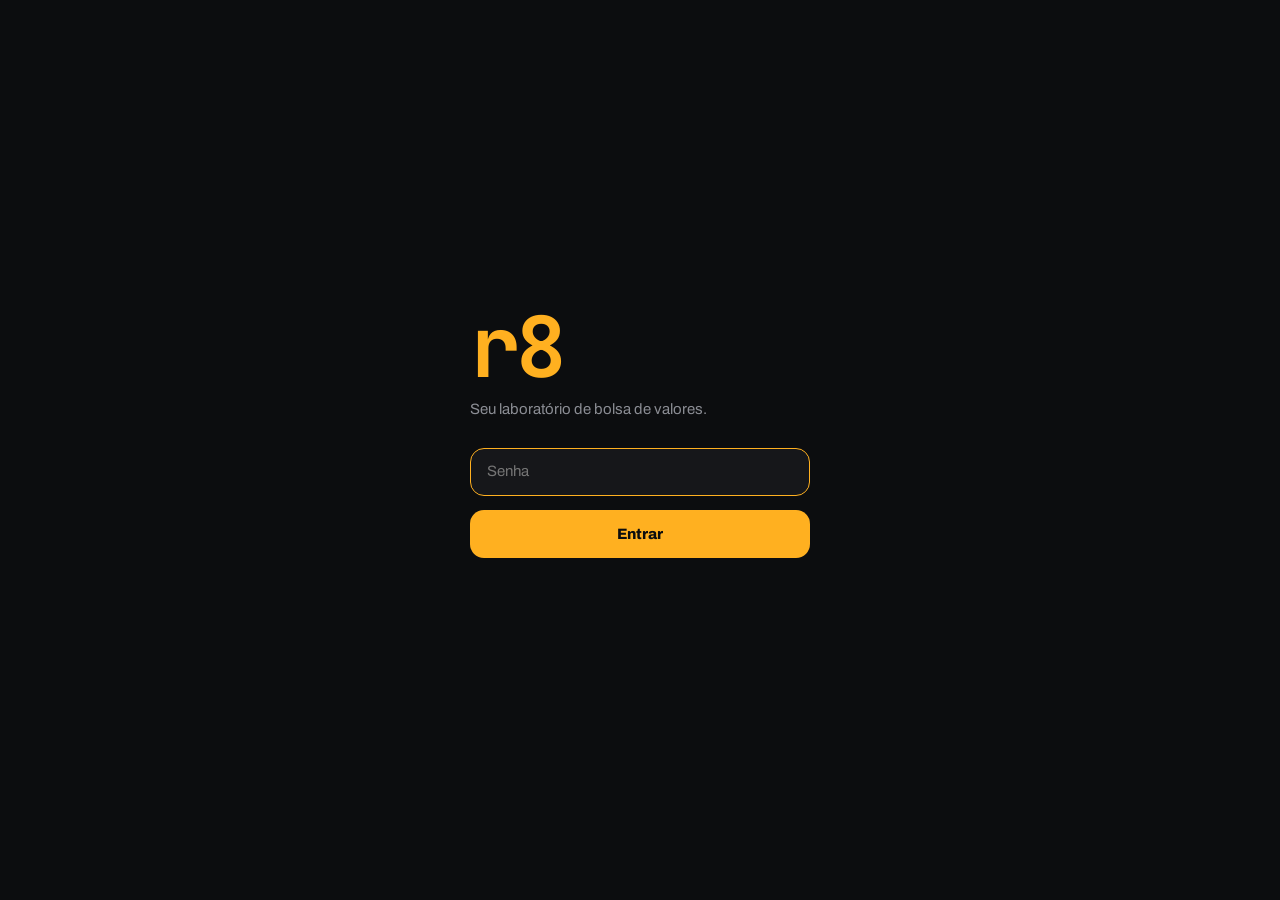
<file: static/login.html>
<!doctype html>
<html lang="pt-BR">
<head>
<meta charset="utf-8">
<meta name="viewport" content="width=device-width, initial-scale=1">
<meta name="robots" content="noindex">
<meta name="theme-color" content="#0C0D0F">
<title>r8</title>
<link rel="icon" href="data:image/svg+xml,%3Csvg xmlns='http://www.w3.org/2000/svg' viewBox='0 0 32 32'%3E%3Crect width='32' height='32' rx='8' fill='%230C0D0F'/%3E%3Ctext x='16' y='21.5' font-family='monospace' font-weight='700' font-size='15' text-anchor='middle' fill='%23FFB020'%3Er8%3C/text%3E%3C/svg%3E">
<style>
  @font-face { font-family: Archivo; src: url(/static/fonts/Archivo.woff2) format("woff2"); font-weight: 400 800; font-display: swap; }
  @font-face { font-family: "JetBrains Mono"; src: url(/static/fonts/JetBrainsMono.woff2) format("woff2"); font-weight: 500 700; font-display: swap; }
  :root { color-scheme: dark; }
  * { box-sizing: border-box; }
  body { margin: 0; min-height: 100vh; display: grid; place-items: center; padding: 20px; background: #0C0D0F; color: #F2F0EA; font: 15px/1.4 Archivo, system-ui, sans-serif; }
  form { width: 100%; max-width: 340px; display: flex; flex-direction: column; gap: 14px; }
  .logo { font: 700 84px/0.9 "JetBrains Mono", ui-monospace, monospace; letter-spacing: -4px; color: #FFB020; }
  .tag { margin: 0 0 14px; color: #8B8D94; }
  label { display: flex; align-items: center; height: 48px; padding: 0 14px; border-radius: 14px; background: #16171A; border: 1px solid #26282D; }
  label:focus-within { border-color: #FFB020; }
  input { flex: 1; min-width: 0; background: transparent; border: 0; color: inherit; font: inherit; outline: none; }
  button { height: 48px; border: 0; border-radius: 14px; background: #FFB020; color: #0C0D0F; font: 800 15px Archivo, system-ui, sans-serif; cursor: pointer; }
  p#err { margin: 0; min-height: 1.4em; color: #F87171; font-size: 14px; }
  .sr { position: absolute; width: 1px; height: 1px; overflow: hidden; clip-path: inset(50%); }
</style>
</head>
<body>
<form method="post" action="/login">
  <div class="logo">r8</div>
  <p class="tag">Seu laboratório de bolsa de valores.</p>
  <label><span class="sr">Senha</span><input type="password" name="password" placeholder="Senha" autocomplete="current-password" autofocus required></label>
  <button>Entrar</button>
  <p id="err" role="alert"></p>
</form>
<script>
  const q = new URLSearchParams(location.search)
  if (q.has("wrong")) err.textContent = "Senha errada."
  if (q.has("blocked")) err.textContent = `Muitas tentativas. Tenta de novo em ${q.get("blocked")} min.`
</script>
</body>
</html>
</file>
